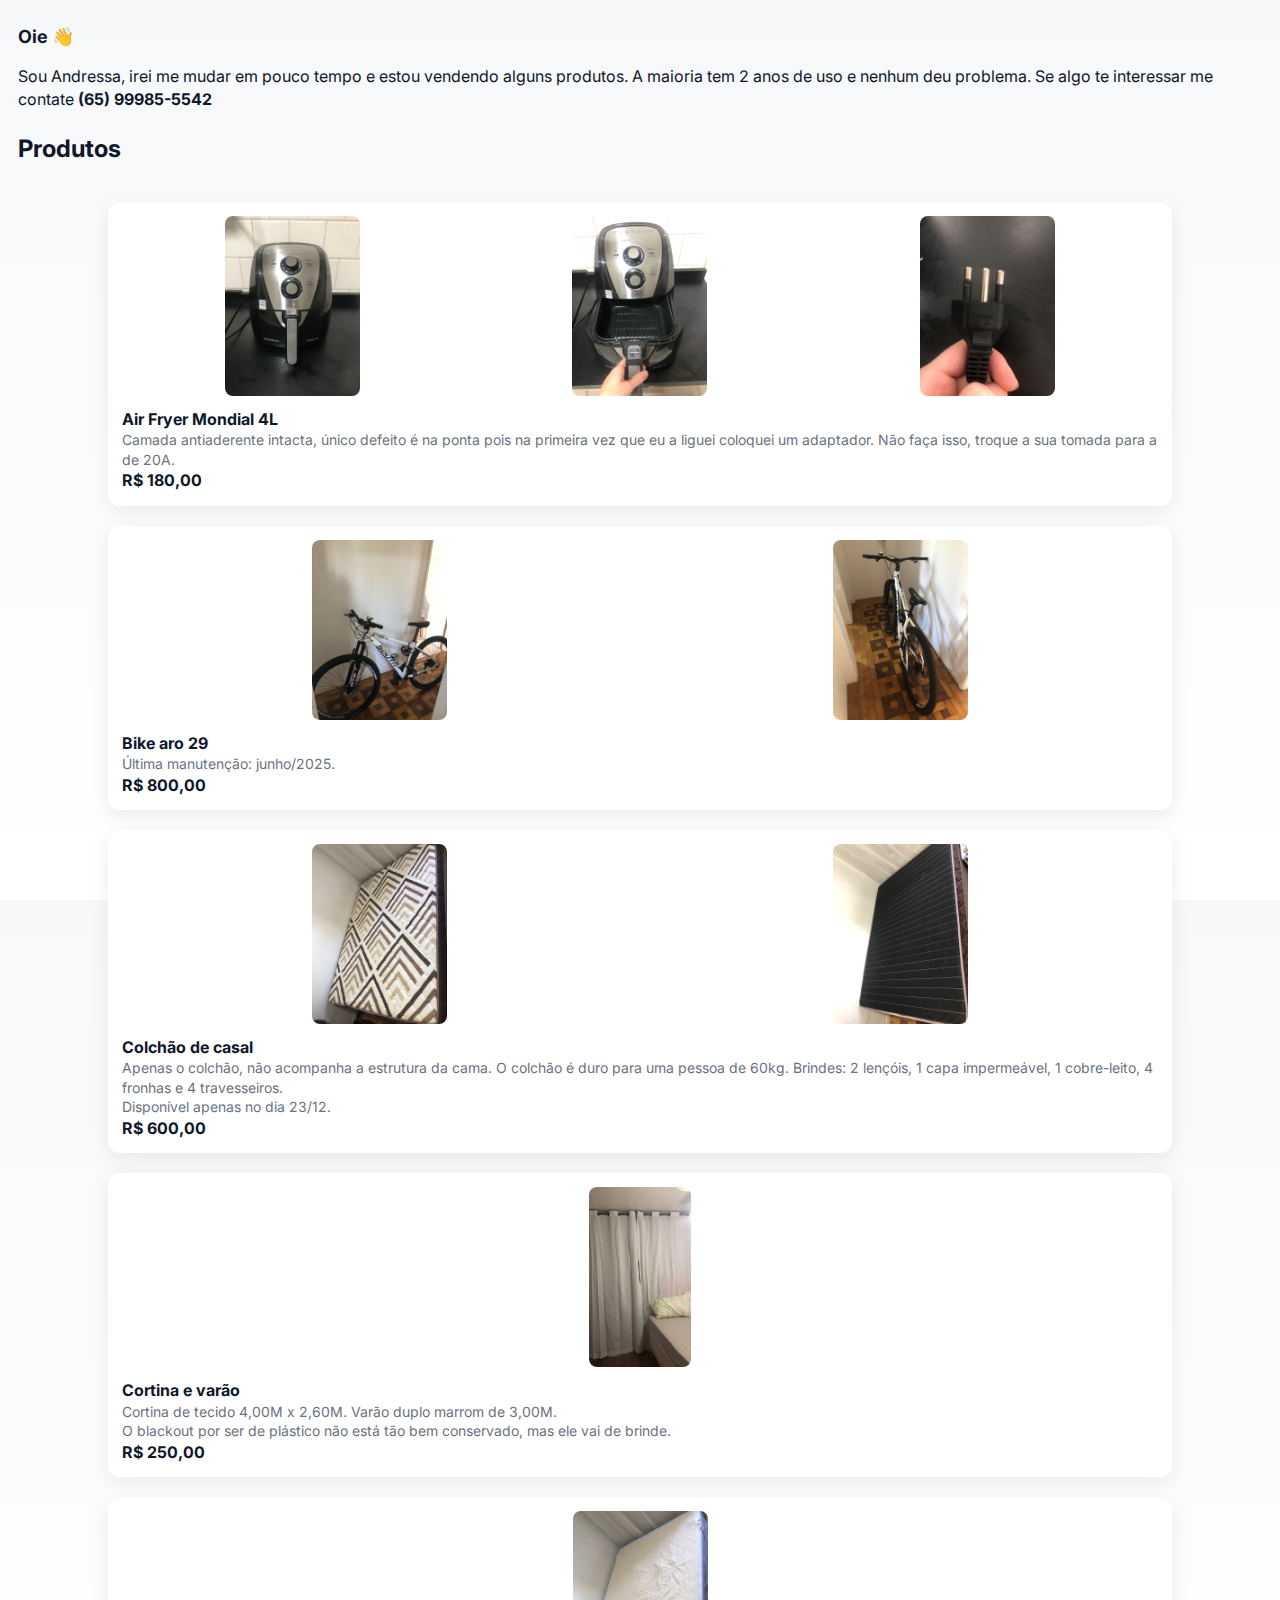
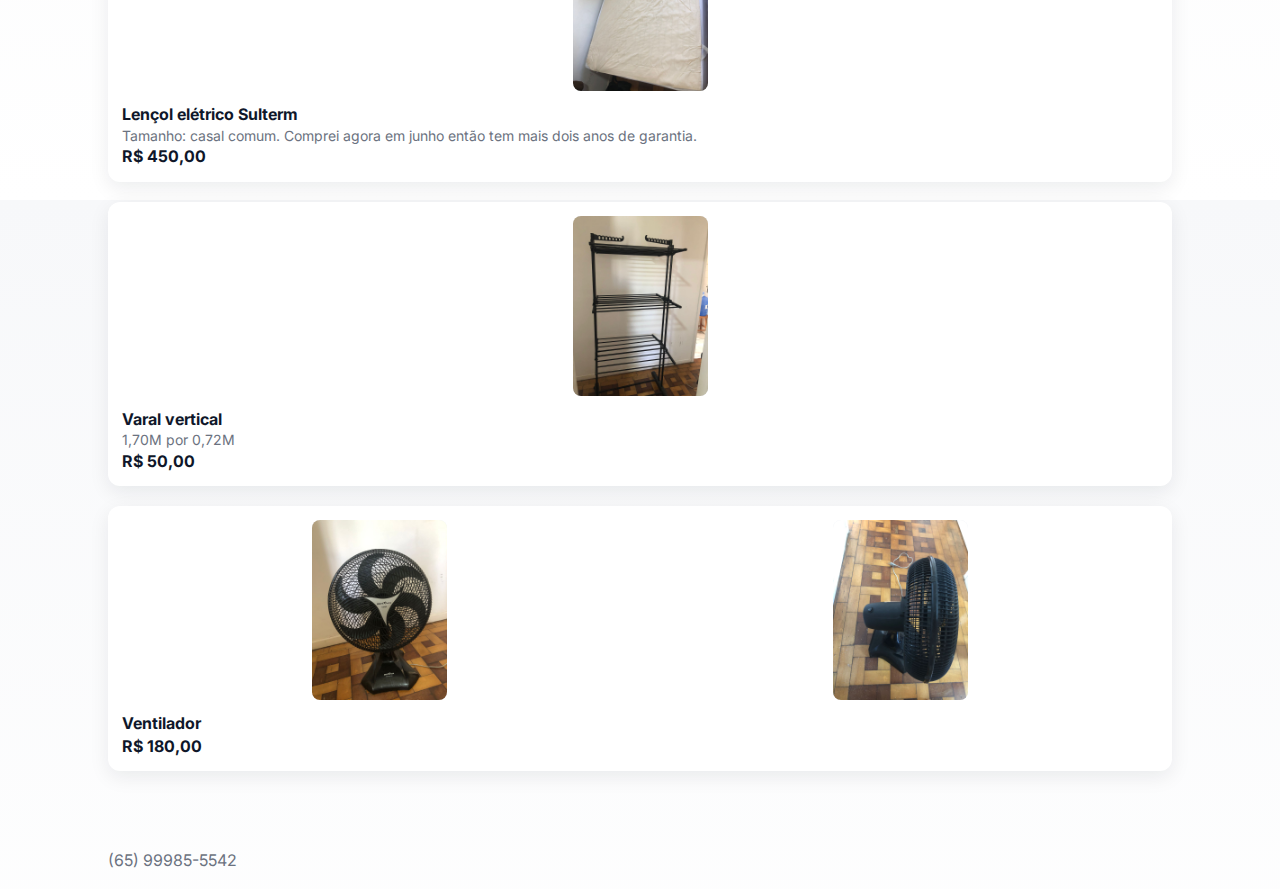
<file: blabla.html>
<!DOCTYPE html>
<html lang="pt-BR">
  <head>
    <meta charset="utf-8" />
    <meta name="viewport" content="width=device-width, initial-scale=1" />
    <title>Casa Móveis — Venda de Móveis</title>
    <meta
      name="description"
      content="Peças selecionadas de móveis à venda — sofá, mesa, cadeira e estante. Contato rápido e checkout simples."
    />
    <link
      href="https://fonts.googleapis.com/css2?family=Inter:wght@300;400;600;700&display=swap"
      rel="stylesheet"
    />
    <style>
      /* Reset simples */
      :root {
        --bg: #f7f8fa;
        --card: #ffffff;
        --muted: #6b7280;
        --accent: #0f172a;
        --primary: #0ea5a4;
        --shadow: 0 6px 20px rgba(15, 23, 42, 0.08);
        font-family: "Inter", system-ui, -apple-system, "Segoe UI", Roboto,
          "Helvetica Neue", Arial;
      }
      * {
        box-sizing: border-box;
      }
      html,
      body {
        height: 100%;
      }
      body {
        margin: 0;
        background: linear-gradient(180deg, var(--bg), #ffffff);
        color: var(--accent);
        -webkit-font-smoothing: antialiased;
        -moz-osx-font-smoothing: grayscale;
        line-height: 1.4;
      }

      header {
        background: transparent;
        padding: 24px 18px 0 18px;
        display: flex;
        align-items: center;
        justify-content: space-between;
        gap: 16px;
      }

      .brand {
        display: flex;
        align-items: center;
        gap: 12px;
      }
      .brand h1 {
        font-size: 18px;
        margin: 0;
      }

      .catalog {
        max-width: 1100px;
        margin: 18px auto;
        display: block;
        padding: 18px;
      }
      .product {
        background: var(--card);
        border-radius: 12px;
        padding: 14px;
        box-shadow: var(--shadow);
        display: flex;
        flex-direction: column;
        gap: 12px;
        margin-bottom: 20px;
      }
      .thumb {
        height: 180px;
        border-radius: 8px;
        display: block;
        object-fit: cover;
        background: #eef2f7;
        align-self: center;
        margin: 0 auto;
      }
      .meta {
        display: inline-block;
      }
      .price {
        font-weight: 700;
      }
      .desc {
        color: var(--muted);
        font-size: 14px;
      }

      footer {
        max-width: 1100px;
        margin: 22px auto;
        padding: 18px;
        color: var(--muted);
        display: flex;
        justify-content: space-between;
        align-items: center;
      }

      /* pequenas melhorias de acessibilidade */
      a:focus,
      button:focus,
      input:focus,
      textarea:focus {
        outline: 3px solid rgba(6, 182, 180, 0.18);
        outline-offset: 2px;
      }
    </style>
  </head>
  <body>
    <header>
      <div class="brand">
        <div>
          <h1>Oie 👋</h1>
          <p>
            Sou Andressa, irei me mudar em pouco tempo e estou vendendo alguns produtos. A maioria tem 2 anos de uso e nenhum deu problema. Se algo te interessar me contate
            <strong>(65) 99985-5542</strong>
          </p>
        </div>
      </div>
    </header>

    <main>
      <div class="layout">
        <section>
          <h2 id="catalog" style="margin: 6px 18px">Produtos</h2>
          <div class="catalog">
            <!-- Produto 1 -->
            <!-- <article class="product">
              <div
                class="gallery"
                style="display: flex; gap: 6px; overflow-x: auto"
              >
                <img
                  class="thumb"
                  src="./img/abajur.jpeg"
                  alt="imagem 1"
                />
              </div>
              <div>
                <div class="meta">
                  <div>
                    <div style="font-weight: 700">
                      Abajur
                    </div>
                    <div class="desc">
                      Preto, simples e minimalista
                    </div>
                  </div>
                  <div>
                    <div class="price">R$ 20,00</div>
                  </div>
                </div>
              </div>
            </article> -->

            <!-- Produto 2 -->
            <article class="product">
              <div
                class="gallery"
                style="display: flex; gap: 6px; overflow-x: auto"
              >
                <img
                  class="thumb"
                  src="./img/airfryer01.jpeg"
                  alt="imagem 1"
                />
                <img
                  class="thumb"
                  src="./img/airfryer02.jpeg"
                  alt="imagem 1"
                />
                <img
                  class="thumb"
                  src="./img/airfryer03.jpeg"
                  alt="imagem 1"
                />
              </div>
              <div>
                <div class="meta">
                  <div>
                    <div style="font-weight: 700">
                      Air Fryer Mondial 4L
                    </div>
                    <div class="desc">
                      Camada antiaderente intacta, único defeito é na ponta pois na primeira vez que eu a liguei coloquei um adaptador. Não faça isso, troque a sua tomada para a de 20A.
                    </div>
                  </div>
                  <div>
                    <div class="price">R$ 180,00</div>
                  </div>
                </div>
              </div>
            </article>

            <!-- Produto 3 -->
            <article class="product">
              <div
                class="gallery"
                style="display: flex; gap: 6px; overflow-x: auto"
              >
                <img
                  class="thumb"
                  src="./img/bike01.jpeg"
                  alt="imagem 1"
                />
                <img
                  class="thumb"
                  src="./img/bike02.jpeg"
                  alt="imagem 1"
                />
              </div>
              <div>
                <div class="meta">
                  <div>
                    <div style="font-weight: 700">
                      Bike aro 29
                    </div>
                    <div class="desc">
                      Última manutenção: junho/2025.
                    </div>
                  </div>
                  <div>
                    <div class="price">R$ 800,00</div>
                  </div>
                </div>
              </div>
            </article>

            <!-- Produto 4 -->
            <!-- <article class="product">
              <div
                class="gallery"
                style="display: flex; gap: 6px; overflow-x: auto"
              >
                <img
                  class="thumb"
                  src="./img/cobertas.jpeg"
                  alt="imagem 1"
                />
              </div>
              <div>
                <div class="meta">
                  <div>
                    <div style="font-weight: 700">
                      Mantinhas
                    </div>
                    <div class="desc">
                      Mantas simples e finas
                    </div>
                  </div>
                  <div>
                    <div class="price">1 por R$ 15,00 e as 4 por R$ 50,00</div>
                  </div>
                </div>
              </div>
            </article> -->

            <!-- Produto 5 -->
            <article class="product">
              <div
                class="gallery"
                style="display: flex; gap: 6px; overflow-x: auto"
              >
                <img
                  class="thumb"
                  src="./img/colchao01.jpeg"
                  alt="imagem 1"
                />
                <img
                  class="thumb"
                  src="./img/colchao02.jpeg"
                  alt="imagem 2"
                />
              </div>
              <div>
                <div class="meta">
                  <div>
                    <div style="font-weight: 700">
                      Colchão de casal
                    </div>
                    <div class="desc">
                      Apenas o colchão, não acompanha a estrutura da cama. O colchão é duro para uma pessoa de 60kg.
                      Brindes: 2 lençóis, 1 capa impermeável, 1 cobre-leito, 4 fronhas e 4 travesseiros.
                    </div>
                    <div class="desc">
                      Disponível apenas no dia 23/12.
                    </div>
                  </div>
                  <div>
                    <div class="price">R$ 600,00</div>
                  </div>
                </div>
              </div>
            </article>

            <!-- Produto 6 -->
            <article class="product">
              <div
                class="gallery"
                style="display: flex; gap: 6px; overflow-x: auto"
              >
                <img
                  class="thumb"
                  src="./img/cortina.jpg"
                  alt="imagem 1"
                />
              </div>
              <div>
                <div class="meta">
                  <div>
                    <div style="font-weight: 700">
                      Cortina e varão
                    </div>
                    <div class="desc">
                      Cortina de tecido 4,00M x 2,60M. Varão duplo marrom de 3,00M. 
                    </div>
                    <div class="desc">
                      O blackout por ser de plástico não está tão bem conservado, mas ele vai de brinde.
                    </div>
                  </div>
                  <div>
                    <div class="price">R$ 250,00</div>
                  </div>
                </div>
              </div>
            </article>

            <!-- Produto 7 -->
            <!-- <article class="product">
              <div
                class="gallery"
                style="display: flex; gap: 6px; overflow-x: auto"
              >
                <img
                  class="thumb"
                  src="./img/extensao.jpeg"
                  alt="imagem 1"
                />
              </div>
              <div>
                <div class="meta">
                  <div>
                    <div style="font-weight: 700">
                      Extensão
                    </div>
                    <div class="desc">
                      Extensão de 1 e 5 metros branca.
                    </div>
                  </div>
                  <div>
                    <div class="price">R$ 35,00 as duas</div>
                  </div>
                </div>
              </div>
            </article> -->

            <!-- Produto 8 -->
            <!-- <article class="product">
              <div
                class="gallery"
                style="display: flex; gap: 6px; overflow-x: auto"
              >
                <img
                  class="thumb"
                  src="./img/lampada.jpeg"
                  alt="imagem 1"
                />
              </div>
              <div>
                <div class="meta">
                  <div>
                    <div style="font-weight: 700">
                      Lampada inteligente
                    </div>
                    <div class="desc">
                      Tenho duas
                    </div>
                  </div>
                  <div>
                    <div class="price">R$ 40,00 as duas</div>
                  </div>
                </div>
              </div>
            </article> -->

            <!-- Produto 9 -->
            <article class="product">
              <div
                class="gallery"
                style="display: flex; gap: 6px; overflow-x: auto"
              >
                <img
                  class="thumb"
                  src="./img/lencol_eletrico.jpeg"
                  alt="imagem 1"
                />
              </div>
              <div>
                <div class="meta">
                  <div>
                    <div style="font-weight: 700">
                      Lençol elétrico Sulterm
                    </div>
                    <div class="desc">
                      Tamanho: casal comum. Comprei agora em junho então tem mais dois anos de garantia.
                    </div>
                  </div>
                  <div>
                    <div class="price">R$ 450,00</div>
                  </div>
                </div>
              </div>
            </article>

            <!-- Produto 10 -->
            <!-- <article class="product">
              <div
                class="gallery"
                style="display: flex; gap: 6px; overflow-x: auto"
              >
                <img
                  class="thumb"
                  src="./img/lente.jpeg"
                  alt="imagem 1"
                />
              </div>
              <div>
                <div class="meta">
                  <div>
                    <div style="font-weight: 700">
                      Solução para lentes Renu
                    </div>
                    <div class="desc">
                      A grande está vedada e a pequena utilizei muito pouco.
                    </div>
                  </div>
                  <div>
                    <div class="price">R$ 60,00</div>
                  </div>
                </div>
              </div>
            </article> -->

            <!-- Produto 11 -->
            <article class="product">
              <div
                class="gallery"
                style="display: flex; gap: 6px; overflow-x: auto"
              >
                <img
                  class="thumb"
                  src="./img/varal.jpeg"
                  alt="imagem 1"
                />
              </div>
              <div>
                <div class="meta">
                  <div>
                    <div style="font-weight: 700">
                      Varal vertical
                    </div>
                    <div class="desc">
                      1,70M por 0,72M
                    </div>
                  </div>
                  <div>
                    <div class="price">R$ 50,00</div>
                  </div>
                </div>
              </div>
            </article>

            <!-- Produto 12 -->
            <article class="product">
              <div
                class="gallery"
                style="display: flex; gap: 6px; overflow-x: auto"
              >
                <img
                  class="thumb"
                  src="./img/ventilador_01.jpeg"
                  alt="imagem 1"
                />
                <img
                  class="thumb"
                  src="./img/ventilador_02.jpeg"
                  alt="imagem 1"
                />
              </div>
              <div>
                <div class="meta">
                  <div>
                    <div style="font-weight: 700">
                      Ventilador
                    </div>
                    <div class="desc">
                      
                    </div>
                  </div>
                  <div>
                    <div class="price">R$ 180,00</div>
                  </div>
                </div>
              </div>
            </article>
          </div>
        </section>
      </div>
    </main>

    <footer>
      <div>(65) 99985-5542</div>
    </footer>
  </body>
</html>
</file>
